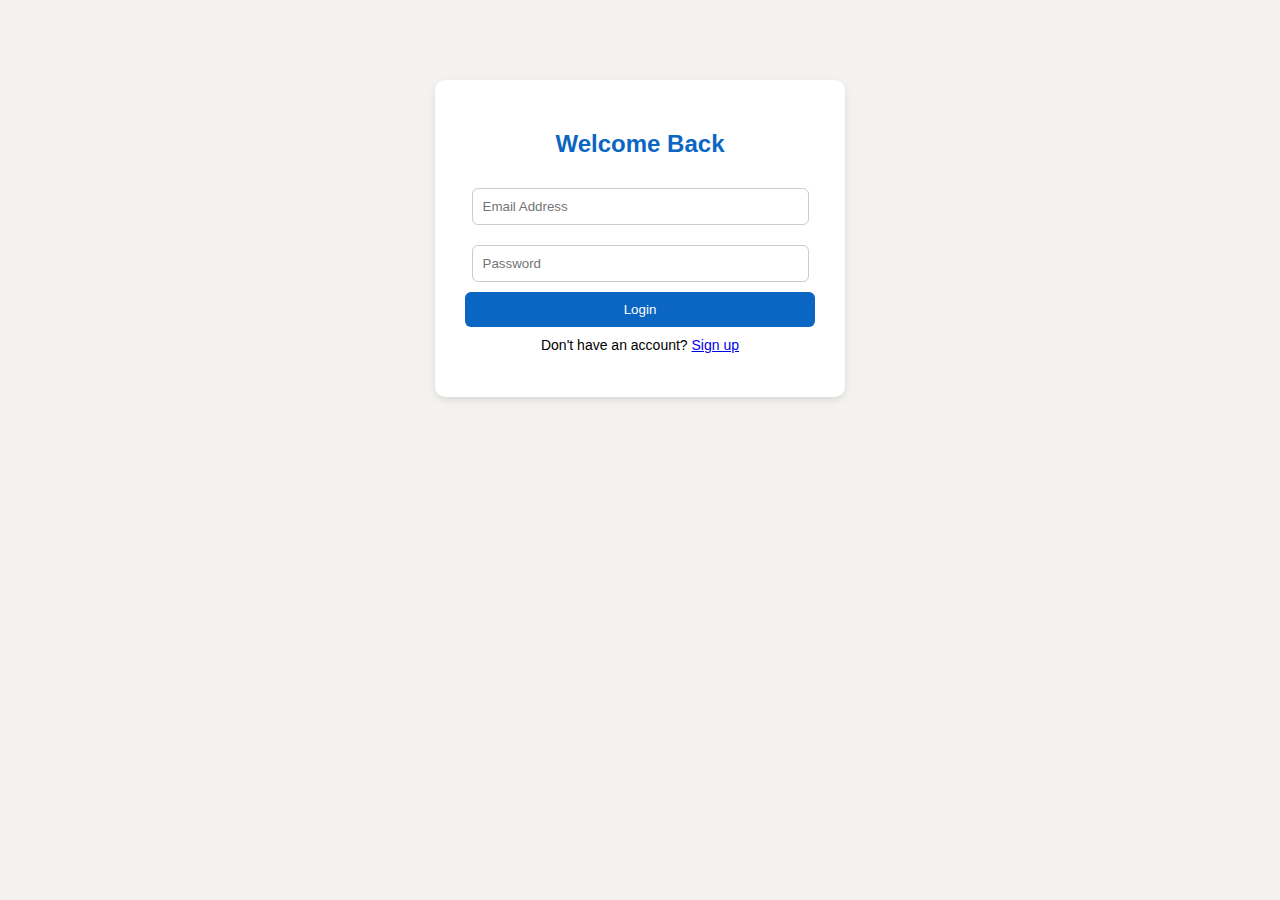
<file: login.html>
<!DOCTYPE html>
<html lang="en">
<head>
  <meta charset="UTF-8" />
  <meta name="viewport" content="width=device-width, initial-scale=1.0" />
  <title>LinkedIn Clone - Login</title>
  <link rel="stylesheet" href="css/style.css" />
</head>
<body>
  <div class="auth-container">
    <h2>Welcome Back</h2>
    <form id="loginForm">
      <input type="email" id="email" placeholder="Email Address" required />
      <input type="password" id="password" placeholder="Password" required />
      <button type="submit">Login</button>
    </form>
    <p>Don't have an account? <a href="signup.html">Sign up</a></p>
  </div>

  <script src="js/auth.js"></script>
</body>
</html>
</file>
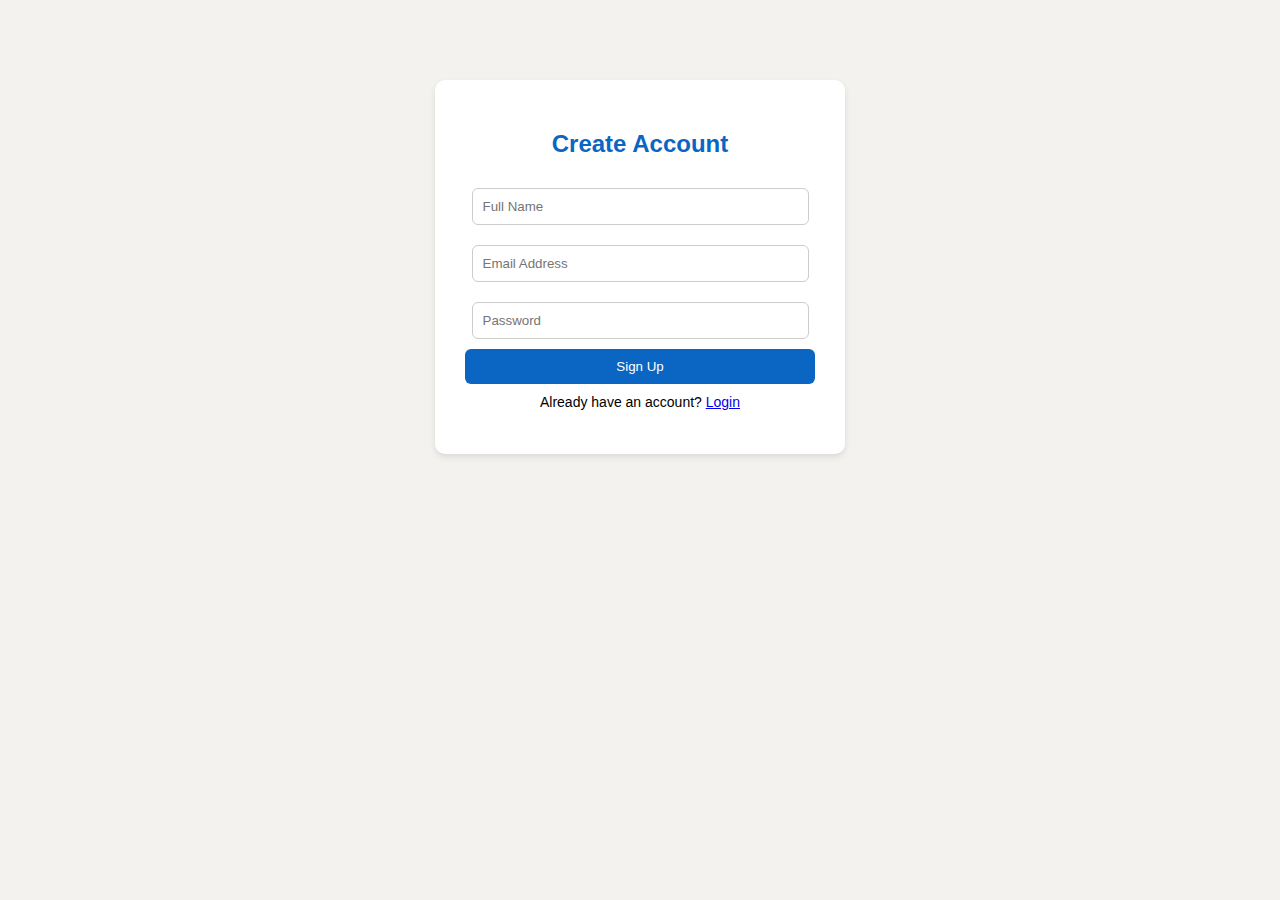
<file: signup.html>
<!DOCTYPE html>
<html lang="en">
<head>
  <meta charset="UTF-8" />
  <meta name="viewport" content="width=device-width, initial-scale=1.0" />
  <title>LinkedIn Clone - Signup</title>
  <link rel="stylesheet" href="css/style.css" />
</head>
<body>
  <div class="auth-container">
    <h2>Create Account</h2>
    <form id="signupForm">
      <input type="text" id="name" placeholder="Full Name" required />
      <input type="email" id="email" placeholder="Email Address" required />
      <input type="password" id="password" placeholder="Password" required />
      <button type="submit">Sign Up</button>
    </form>
    <p>Already have an account? <a href="login.html">Login</a></p>
  </div>

  <script src="js/auth.js"></script>
</body>
</html>
</file>
<file: css/style.css>
body {
  background-color: #f3f2ef;
  font-family: "Segoe UI", Tahoma, Geneva, Verdana, sans-serif;
  margin: 0;
  padding: 0;
}


.auth-container {
  width: 350px;
  margin: 80px auto;
  background: white;
  border-radius: 10px;
  padding: 30px;
  box-shadow: 0 3px 6px rgba(0,0,0,0.1);
  text-align: center;
}

.auth-container h2 {
  color: #0a66c2;
  margin-bottom: 20px;
}

.auth-container input {
  width: 90%;
  padding: 10px;
  margin: 10px 0;
  border-radius: 6px;
  border: 1px solid #ccc;
}

.auth-container button {
  width: 100%;
  padding: 10px;
  background-color: #0a66c2;
  border: none;
  color: white;
  border-radius: 6px;
  cursor: pointer;
}

.auth-container p {
  margin-top: 10px;
  font-size: 14px;
}
/* Feed post design */
.post {
  background: #fff;
  border-radius: 12px;
  padding: 16px 20px;
  margin-bottom: 20px;
  box-shadow: 0 2px 8px rgba(0,0,0,0.1);
  transition: transform 0.2s ease, box-shadow 0.2s ease;
}

.post:hover {
  transform: translateY(-2px);
  box-shadow: 0 4px 14px rgba(0,0,0,0.15);
}

.post-header {
  display: flex;
  align-items: center;
  margin-bottom: 12px;
  gap: 10px;
}

.post-header .avatar i {
  font-size: 40px;
  color: #0a66c2;
}

.post-header h4 {
  margin: 0;
  color: #0a66c2;
  font-size: 16px;
  font-weight: 600;
}

.post-header small {
  color: gray;
  font-size: 12px;
}

.post p {
  font-size: 15px;
  color: #333;
  line-height: 1.6;
  margin: 10px 0 15px;
}

.post-actions {
  display: flex;
  justify-content: space-around;
  border-top: 1px solid #eee;
  padding-top: 10px;
}

.post-actions button {
  background: none;
  border: none;
  color: #666;
  font-weight: 500;
  cursor: pointer;
  display: flex;
  align-items: center;
  gap: 5px;
  transition: color 0.2s;
}

.post-actions button:hover {
  color: #0a66c2;
}

/* ========== NAVBAR ========== */
.navbar {
  display: flex;
  justify-content: space-between;
  align-items: center;
  background: #ffffff;
  padding: 10px 30px;
  box-shadow: 0 2px 6px rgba(0,0,0,0.1);
  position: sticky;
  top: 0;
  z-index: 100;
}

.navbar-left {
  display: flex;
  align-items: center;
  gap: 8px;
}

.linkedin-icon {
  font-size: 30px;
  color: #0a66c2;
}

.navbar-left h2 {
  font-size: 20px;
  font-weight: 700;
  color: #000;
}

.navbar-left span {
  color: #0a66c2;
}

.navbar-right {
  display: flex;
  align-items: center;
  gap: 15px;
}

.logout-btn {
  background: #0a66c2;
  color: white;
  border: none;
  border-radius: 20px;
  padding: 6px 16px;
  font-size: 14px;
  cursor: pointer;
}

.logout-btn:hover {
  background: #004182;
}

/* ========== FEED ========== */
body {
  background: #f3f2ef;
  font-family: 'Segoe UI', Tahoma, Geneva, Verdana, sans-serif;
  margin: 0;
}

.feed-wrapper {
  display: flex;
  justify-content: center;
  margin-top: 30px;
}

.feed-container {
  width: 600px;
}

/* ========== CREATE POST BOX ========== */
.create-post {
  background: #fff;
  border-radius: 12px;
  padding: 15px 20px;
  box-shadow: 0 2px 8px rgba(0,0,0,0.1);
  margin-bottom: 20px;
}

.create-post-top {
  display: flex;
  gap: 10px;
  align-items: flex-start;
}

.create-post-top i {
  font-size: 40px;
  color: #0a66c2;
}

.create-post-top textarea {
  flex: 1;
  resize: none;
  border: 1px solid #ddd;
  border-radius: 20px;
  padding: 12px;
  font-size: 15px;
  height: 60px;
}

.create-post-bottom {
  display: flex;
  justify-content: space-between;
  align-items: center;
  margin-top: 12px;
  border-top: 1px solid #eee;
  padding-top: 10px;
}

.post-options span {
  margin-right: 20px;
  font-size: 14px;
  color: #5e5e5e;
  cursor: pointer;
}

.post-options i {
  color: #0a66c2;
  margin-right: 5px;
}

.create-post-bottom button {
  background: #0a66c2;
  color: white;
  border: none;
  border-radius: 20px;
  padding: 6px 16px;
  font-weight: 600;
  cursor: pointer;
}

.create-post-bottom button:hover {
  background: #004182;
}

/* ========== POST STYLES ========== */
.post {
  background: #fff;
  border-radius: 12px;
  padding: 16px 20px;
  margin-bottom: 20px;
  box-shadow: 0 2px 8px rgba(0,0,0,0.1);
  transition: transform 0.2s ease, box-shadow 0.2s ease;
}

.post:hover {
  transform: translateY(-2px);
  box-shadow: 0 4px 14px rgba(0,0,0,0.15);
}

.post-header {
  display: flex;
  align-items: center;
  margin-bottom: 12px;
  gap: 10px;
}

.post-header i {
  font-size: 40px;
  color: #0a66c2;
}

.post-header h4 {
  margin: 0;
  color: #0a66c2;
  font-size: 16px;
  font-weight: 600;
}

.post-header small {
  color: gray;
  font-size: 12px;
}

.post p {
  font-size: 15px;
  color: #333;
  line-height: 1.6;
  margin: 10px 0 15px;
}

.post img {
  width: 100%;
  border-radius: 8px;
  margin-top: 10px;
}

.post-actions {
  display: flex;
  justify-content: space-around;
  border-top: 1px solid #eee;
  padding-top: 10px;
}

.post-actions button {
  background: none;
  border: none;
  color: #666;
  font-weight: 500;
  cursor: pointer;
  display: flex;
  align-items: center;
  gap: 5px;
  transition: color 0.2s;
}

.post-actions button:hover {
  color: #0a66c2;
}
/* Update these selectors */
#postForm textarea,
#postForm button {
  font-size: 15px;
}

#postForm textarea {
  width: 100%;
  border: 1px solid #ccc;
  border-radius: 8px;
  padding: 10px;
  resize: none;
  height: 70px;
  outline: none;
}

#postForm textarea:focus {
  border-color: #0a66c2;
}
</file>
